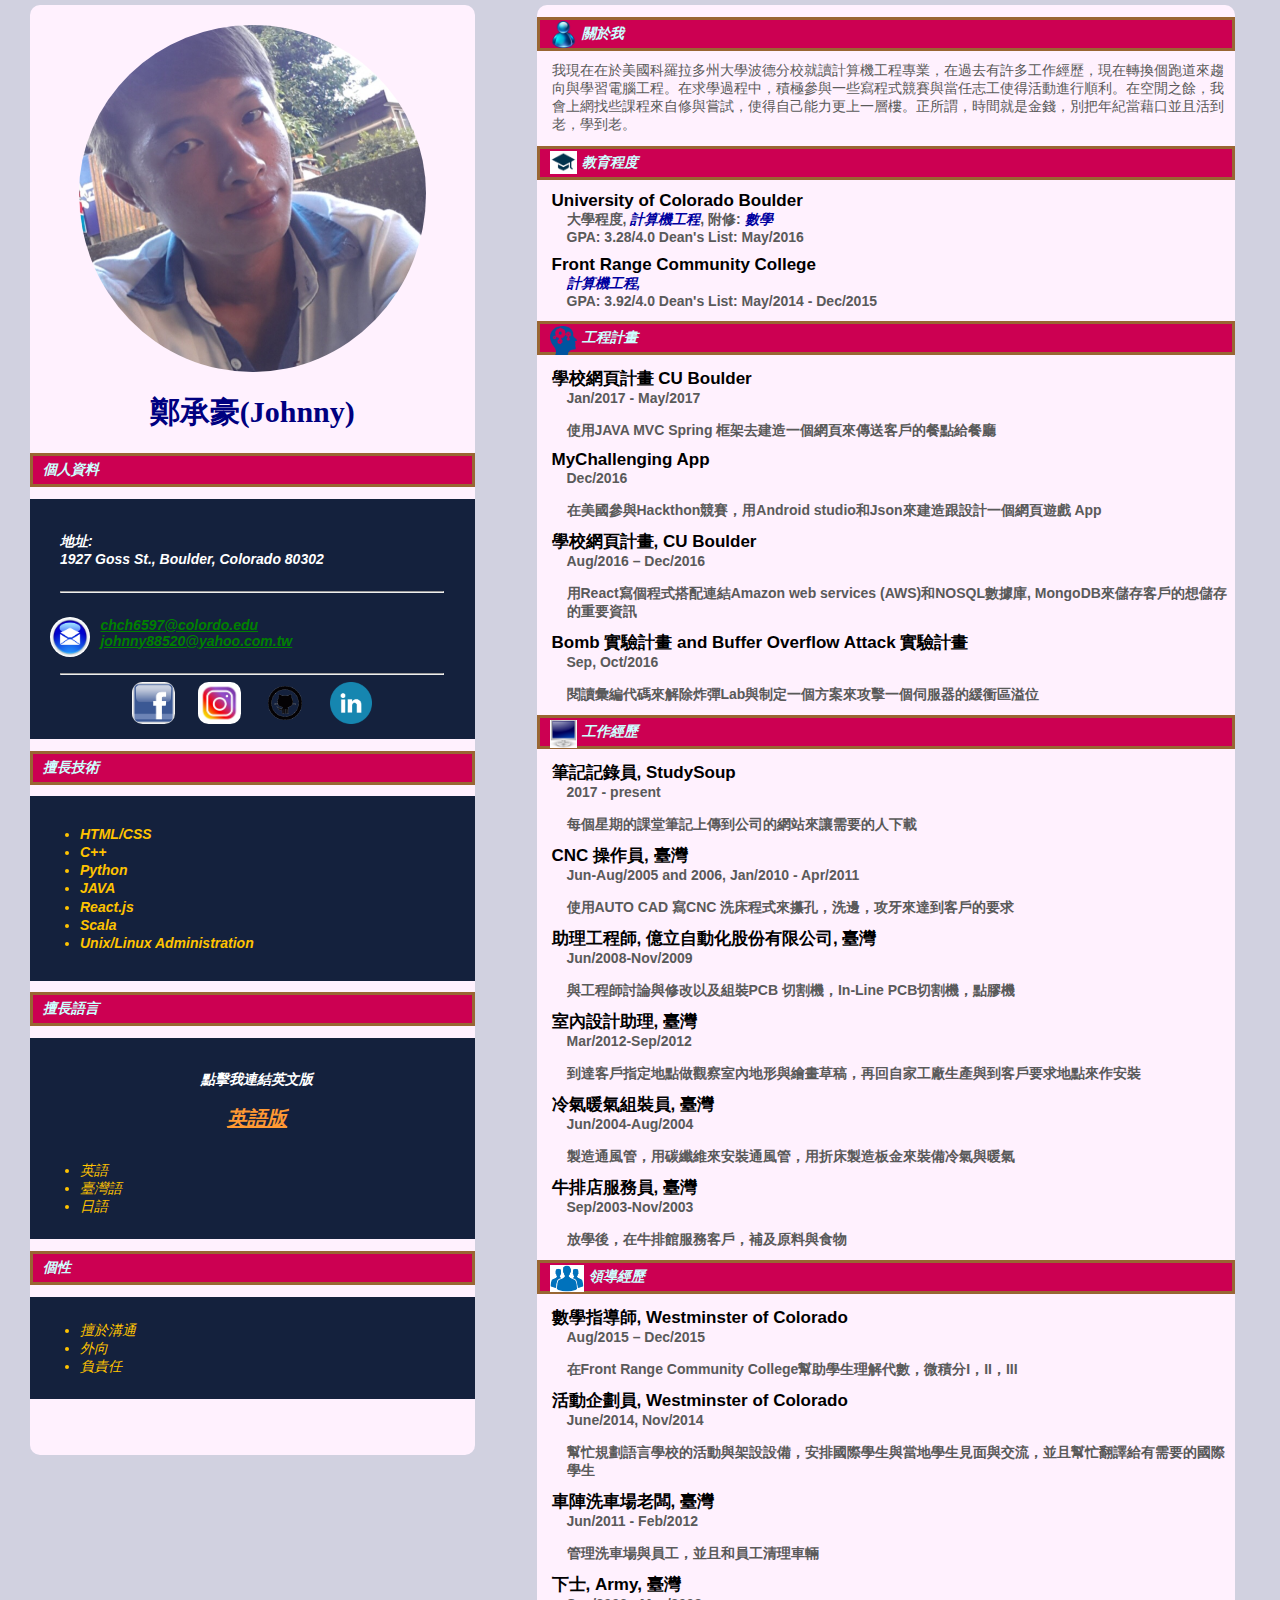
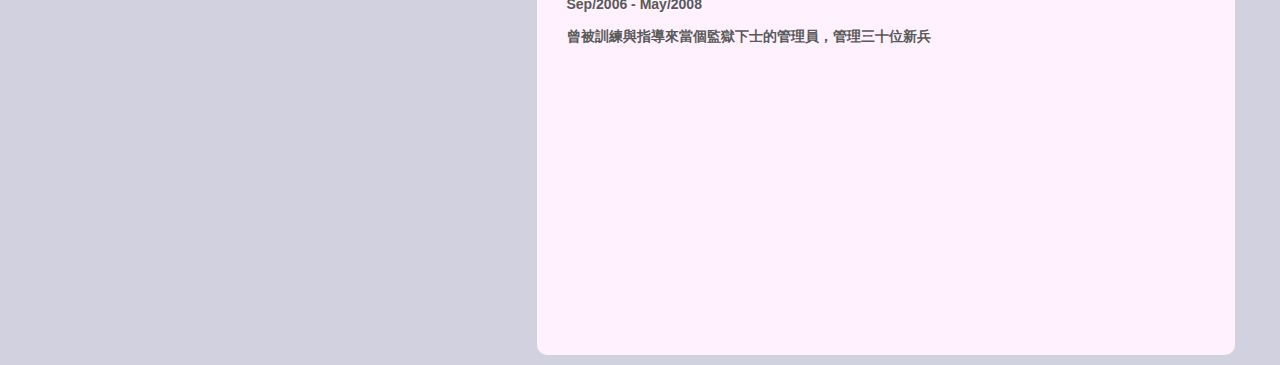
<file: indexChineseVersion.html>
<!DOCTYPE html>
<html>
  <head>
    <title>JohnnyResumeInChinese</title> 
      <link href="style.css" type="text/css" rel="stylesheet" />
      <!--Showing the image on the title bar of the browser-->
      <link rel="icon" type="image/JPG" href="./image/CHC_Pic.jpg" />
  </head>
  <body>
    <!--Left div-->
    <div class="Left_box">
        <img src=./image/Profile_pic.JPG type="text/css" rel="stylesheet" alt="That's me" title="That's me" class="Pic" >
        <h1>鄭承豪(Johnny)</h1>
        <h2>個人資料</h2>

        <div class="Information">
            <h3>地址: <br>1927 Goss St., Boulder, Colorado 80302</h3>
            <hr>
            <h3><img src=./image/Email_pic.JPG type="text/css" rel="stylesheet" class="EmailPic" align="left" hspace="10"> <u>chch6597@colordo.edu</u><br><u>johnny88520@yahoo.com.tw</u></h3>
            <hr>
          <div class="links_wrapper">
              <a href="https://www.facebook.com/zheng.q.qiang.7"><img src="./image/FB_Pic.JPG" target='_blank' alt="My Facebook" class="socialImage" /></a>

              <a href="https://www.instagram.com/chan88520/?hl=zh-tw"> <img src="./image/IG_Pic.JPG" target="_blank" alt="My Instagram" class="socialImage" /></a>

              <a href="https://github.com/johnny00520"> <img src="./image/Github_Pic.JPG" target="_blank" alt="My Github" class="socialImage" /></a>

              <a href="https://www.linkedin.com/in/chenhao-cheng-737477b4/"> <img src="./image/Linkedin_Pic.JPG" target="_blank" alt="My Linkedin" class="socialImage" /></a>

          </div>
        </div>
        <h2>擅長技術</h2>
        <div class="Information">
            <div>
                <ul>
                    <h4>
                      <li>HTML/CSS</li>
                      <li>C++</li>
                      <li>Python</li>
                      <li>JAVA</li>
                      <li>React.js</li>
                      <li>Scala</li>
                      <li>Unix/Linux Administration</li>
                    </h4>
                </ul>
            </div>
        </div>
        <div>
            <h2>擅長語言</h2>
            <div class="Information">
              <div style="text-align:center">
                <h5>點擊我連結英文版 <br><br>
                  <a href="index.html" target="_blank" text-align="center" />英語版</a>
                </h5>
              </div> 
                <ul>
                    <li>英語</li>
                    <li>臺灣語</li>
                    <li>日語</li>
                </ul>
            </div>
        </div>
        <h2>個性</h2>
        <div class="Information">
            <ul>
                <li>擅於溝通</li> 
                <li>外向</li>
                <li>負責任</li>
            </ul>
        </div>
    </div>
    <!--Closed div-->

    <!--Right div-->
    <div class="Right_box">

        <!--Aboue me tag-->
        <h2><img src="./image/About_PIC.JPG" class="About_Pic" type="text/css" rel="stylesheet" align="left" />關於我</h2>
        <p>我現在在於美國科羅拉多州大學波德分校就讀計算機工程專業，在過去有許多工作經歷，現在轉換個跑道來趨向與學習電腦工程。在求學過程中，積極參與一些寫程式競賽與當任志工使得活動進行順利。在空閒之餘，我會上網找些課程來自修與嘗試，使得自己能力更上一層樓。正所謂，時間就是金錢，別把年紀當藉口並且活到老，學到老。</p>

        <!--Education tag-->
        <h2><img src="./image/Education_Pic.JPG" class="Education_Pic" type="text/css" rel="stylesheet" align="left" />教育程度</h2>
        <h6>University of Colorado Boulder
            <p>大學程度,<em style="color: #0000a0"> 計算機工程</em>, 附修: <em style="color: #0000a0"> 數學</em>
            <br>GPA: 3.28/4.0  Dean's List: May/2016
            <br>
        <h6>Front Range Community College
            <p><em style="color: #0000a0"> 計算機工程,</em>
            <br>GPA: 3.92/4.0  Dean's List: May/2014 - Dec/2015</p>
        </h6>
            </p>
        </h6> 

        <!--Project-->
        <h2><img src="./image/Project_Pic.JPG" class="Project_Pic" type="text/css" rel="stylesheet" align="left" />工程計畫</h2>
        <h6>學校網頁計畫 CU Boulder
            <br><p>Jan/2017 - May/2017
            <br>
            <br>使用JAVA MVC Spring 框架去建造一個網頁來傳送客戶的餐點給餐廳</p>
        </h6>

        <h6>MyChallenging App
            <br><p>Dec/2016
            <br>
        <br>在美國參與Hackthon競賽，用Android studio和Json來建造跟設計一個網頁遊戲 App</p>
        </h6>

        <h6>學校網頁計畫, CU Boulder
            <br><p>Aug/2016 – Dec/2016
            <br>
            <br>用React寫個程式搭配連結Amazon web services (AWS)和NOSQL數據庫, MongoDB來儲存客戶的想儲存的重要資訊</p>
        </h6>

        <h6>Bomb 實驗計畫 and Buffer Overflow Attack 實驗計畫
            <br><p>Sep, Oct/2016
            <br>
            <br>閱讀彙編代碼來解除炸彈Lab與制定一個方案來攻擊一個伺服器的緩衝區溢位</p>
        </h6>

        <!--Experience-->
        <h2><img src="./image/Work_Experience.JPG" class="Experience_Pic" type="text/css" rel="stylesheet" align="left" />工作經歷</h2>
        <h6>筆記記錄員, StudySoup
            <br><p>2017 - present
            <br>
            <br>每個星期的課堂筆記上傳到公司的網站來讓需要的人下載</p>
        </h6>

        <h6>CNC 操作員, 臺灣
            <br><p>Jun-Aug/2005 and 2006, Jan/2010 - Apr/2011
            <br>
            <br>使用AUTO CAD 寫CNC 洗床程式來攥孔，洗邊，攻牙來達到客戶的要求
            </p>
        </h6>

        <h6>助理工程師, 億立自動化股份有限公司, 臺灣
            <br><p>Jun/2008-Nov/2009
            <br>
            <br>與工程師討論與修改以及組裝PCB 切割機，In-Line PCB切割機，點膠機
            </p>
        </h6>

        <h6>室內設計助理, 臺灣
            <br><p>Mar/2012-Sep/2012
            <br>
            <br>到達客戶指定地點做觀察室內地形與繪畫草稿，再回自家工廠生產與到客戶要求地點來作安裝
            </p>
        </h6>

        <h6>冷氣暖氣組裝員, 臺灣
            <br><p>Jun/2004-Aug/2004
            <br>
            <br>製造通風管，用碳纖維來安裝通風管，用折床製造板金來裝備冷氣與暖氣            </p>
        </h6>

        <h6>牛排店服務員, 臺灣
            <br><p>Sep/2003-Nov/2003
            <br>
            <br>放學後，在牛排館服務客戶，補及原料與食物</p>
        </h6>

        <!--Leadership-->
        <h2><img src="./image/Leadership_Pic.JPG" class="Leadership_Pic" type="text/css" rel="stylesheet" align="left" />領導經歷</h2>
        <h6>數學指導師, Westminster of Colorado
            <br><p>Aug/2015 – Dec/2015
            <br>
            <br>在Front Range Community College幫助學生理解代數，微積分I，II，III</p>

        <h6>活動企劃員, Westminster of Colorado
            <br><p>June/2014, Nov/2014
            <br>
            <br>幫忙規劃語言學校的活動與架設設備，安排國際學生與當地學生見面與交流，並且幫忙翻譯給有需要的國際學生
            </p>

        <h6>車陣洗車場老闆, 臺灣
            <br><p>Jun/2011 - Feb/2012
            <br>
            <br>管理洗車場與員工，並且和員工清理車輛
            </p>
        
        <h6>下士, Army, 臺灣
            <br><p>Sep/2006 - May/2008
            <br>
            <br>曾被訓練與指導來當個監獄下士的管理員，管理三十位新兵
            </p>
                    </h6>
                </h6>
            </h6>
        </h6>

    </div>
    <!--Closed outer most div-->

  </body>
</html>
</file>
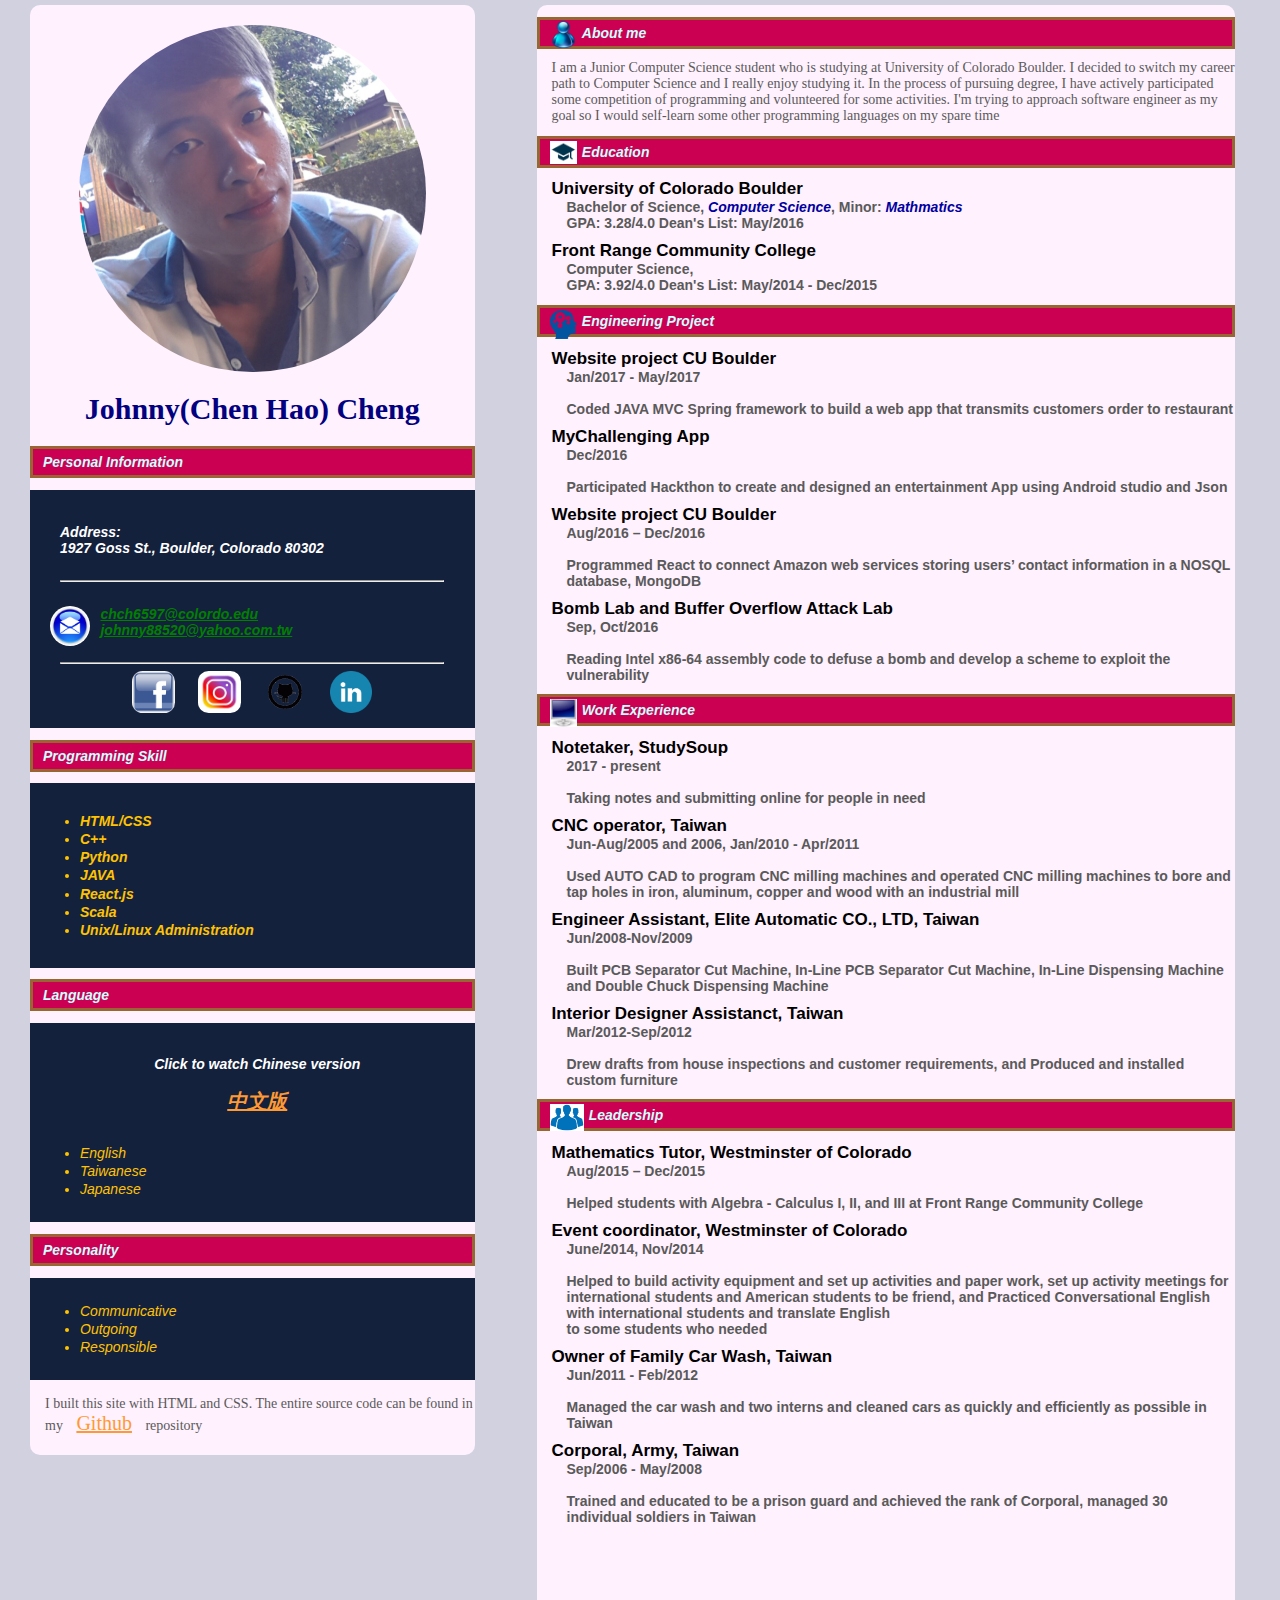
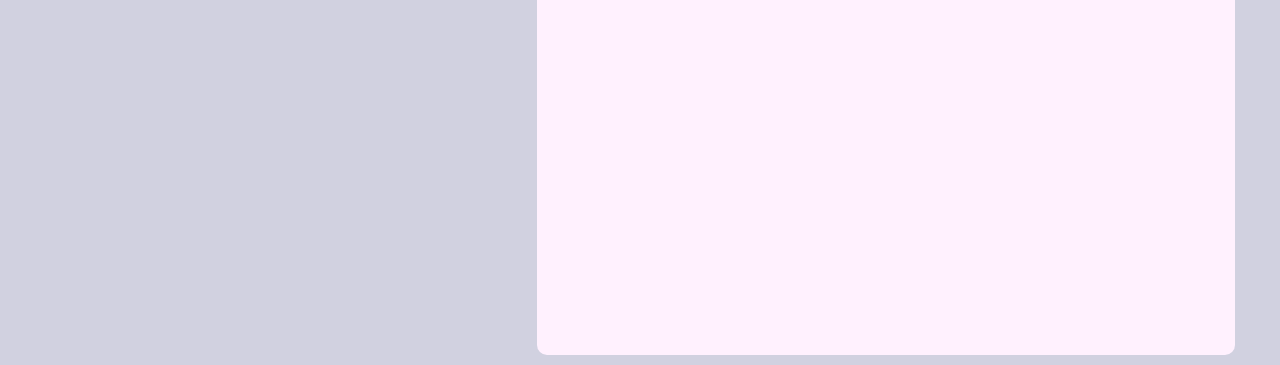
<file: indexEng.html>
<!DOCTYPE html>
<html>
  <head>
    <title>JohnnyResume</title> 
      <link href="style.css" type="text/css" rel="stylesheet" />
      <!--Showing the image on the title bar of the browser-->
      <link rel="icon" type="image/JPG" href="./image/CHC_Pic.jpg" />

      <!-- mobile version -->
      <!-- <link rel="stylesheet" href="screen.css" media="screen"/> -->
      <!-- <link rel="stylesheet" href="handheld.css" media="handheld"/> -->
      <meta name="viewport" content="width=device-width, initial-scale=1">

  </head>
  <body>
    <!--Left div-->
    <div class="Left_box">
        <img src=./image/Profile_pic.JPG type="text/css" rel="stylesheet" alt="That's me" title="That's me" class="Pic" >
        <h1>Johnny(Chen Hao) Cheng</h1>
        <h2>Personal Information</h2>

        <div class="Information">
            <h3>Address: <br>1927 Goss St., Boulder, Colorado 80302</h3>
            <hr>
            <h3><img src=./image/Email_pic.JPG type="text/css" rel="stylesheet" class="EmailPic" align="left" hspace="10"> <u>chch6597@colordo.edu</u><br><u>johnny88520@yahoo.com.tw</u></h3>
            <hr>
          <div class="links_wrapper">
              <a href="https://www.facebook.com/zheng.q.qiang.7"><img src="./image/FB_Pic.JPG" target='_blank' alt="My Facebook" class="socialImage" /></a>

              <a href="https://www.instagram.com/chan88520/?hl=zh-tw"> <img src="./image/IG_Pic.JPG" target="_blank" alt="My Instagram" class="socialImage" /></a>

              <a href="https://github.com/johnny00520"> <img src="./image/Github_Pic.JPG" target="_blank" alt="My Github" class="socialImage" /></a>

              <a href="https://www.linkedin.com/in/chenhao-cheng-737477b4/"> <img src="./image/Linkedin_Pic.JPG" target="_blank" alt="My Linkedin" class="socialImage" /></a>

          </div>
        </div>
        <h2>Programming Skill</h2>
        <div class="Information">
            <div>
                <ul>
                    <h4>
                      <li>HTML/CSS</li>
                      <li>C++</li>
                      <li>Python</li>
                      <li>JAVA</li>
                      <li>React.js</li>
                      <li>Scala</li>
                      <li>Unix/Linux Administration</li>
                    </h4>
                </ul>
            </div>
        </div>
        <div>
            <h2>Language</h2>
            <div class="Information">
              <div style="text-align:center">
                <h5>Click to watch Chinese version <br><br>
                  <a href="indexChinese.html" target="_blank" text-align="center" />中文版</a>
                </h5>
              </div> 
                <ul>
                    <li>English</li>
                    <li>Taiwanese</li>
                    <li>Japanese</li>
                </ul>
            </div>
        </div>
        <h2>Personality</h2>
        <div class="Information">
            <ul>
                <li>Communicative</li> 
                <li>Outgoing</li>
                <li>Responsible</li>
            </ul>
        </div>
        <br>
        <p>I built this site with HTML and CSS. The entire source code can be found in my <a href="https://github.com/johnny00520" target="_blank" style="color": black >Github</a> repository </p>
    </div>
    <!--Closed div-->

    <!--Right div-->
    <div class="Right_box">

        <!--Aboue me tag-->
        <h2><img src="./image/About_PIC.JPG" class="About_Pic" type="text/css" rel="stylesheet" align="left" />About me</h2>
        <p>I am a Junior Computer Science student who is studying at University of Colorado Boulder. I decided to switch my career path to Computer Science and I really enjoy studying it. In the process of pursuing degree, I have actively participated some competition of programming and volunteered for some activities. I'm trying to approach software engineer as my goal so I would self-learn some other programming languages on my spare time</p>

        <!--Education tag-->
        <h2><img src="./image/Education_Pic.JPG" class="Education_Pic" type="text/css" rel="stylesheet" align="left" />Education</h2>
        <h6>University of Colorado Boulder
            <p>Bachelor of Science,<em style="color: #0000a0"> Computer Science</em>, Minor: <em style="color: #0000a0"> Mathmatics</em>
            <br>GPA: 3.28/4.0  Dean's List: May/2016
            <br>
        <h6>Front Range Community College
            <p>Computer Science,
            <br>GPA: 3.92/4.0  Dean's List: May/2014 - Dec/2015</p>
        </h6>
            </p>
        </h6> 

        <!--Project-->
        <h2><img src="./image/Project_Pic.JPG" class="Project_Pic" type="text/css" rel="stylesheet" align="left" />Engineering Project</h2>
        <h6>Website project CU Boulder
            <br><p>Jan/2017 - May/2017
            <br>
            <br>Coded JAVA MVC Spring framework to build a web app that transmits customers order to restaurant</p>
        </h6>

        <h6>MyChallenging App
            <br><p>Dec/2016
            <br>
            <br>Participated Hackthon to create and designed an entertainment App using Android studio and Json</p>
        </h6>

        <h6>Website project CU Boulder
            <br><p>Aug/2016 – Dec/2016
            <br>
            <br>Programmed React to connect Amazon web services storing users’ contact information in a NOSQL database, MongoDB</p>
        </h6>

        <h6>Bomb Lab and Buffer Overflow Attack Lab
            <br><p>Sep, Oct/2016
            <br>
            <br>Reading Intel x86-64 assembly code to defuse a bomb and develop a scheme to exploit the vulnerability</p>
        </h6>

        <!--Experience-->
        <h2><img src="./image/Work_Experience.JPG" class="Experience_Pic" type="text/css" rel="stylesheet" align="left" />Work Experience</h2>
        <h6>Notetaker, StudySoup
            <br><p>2017 - present
            <br>
            <br>Taking notes and submitting online for people in need</p>
        </h6>

        <h6>CNC operator, Taiwan
            <br><p>Jun-Aug/2005 and 2006, Jan/2010 - Apr/2011
            <br>
            <br>Used AUTO CAD to program CNC milling machines and operated CNC milling machines to bore and tap holes in iron, aluminum, copper and wood with an industrial mill</p>
        </h6>

        <h6>Engineer Assistant, Elite Automatic CO., LTD, Taiwan
            <br><p>Jun/2008-Nov/2009
            <br>
            <br>Built PCB Separator Cut Machine, In-Line PCB Separator Cut Machine, In-Line Dispensing Machine and Double Chuck
Dispensing Machine</p>
        </h6>

        <h6>Interior Designer Assistanct, Taiwan
            <br><p>Mar/2012-Sep/2012
            <br>
            <br>Drew drafts from house inspections and customer requirements, and Produced and installed custom furniture</p>
        </h6>


        <!--Leadership-->
        <h2><img src="./image/Leadership_Pic.JPG" class="Leadership_Pic" type="text/css" rel="stylesheet" align="left" />Leadership</h2>
        <h6>Mathematics Tutor, Westminster of Colorado
            <br><p>Aug/2015 – Dec/2015
            <br>
            <br>Helped students with Algebra - Calculus I, II, and III at Front Range Community College</p>

        <h6>Event coordinator, Westminster of Colorado
            <br><p>June/2014, Nov/2014
            <br>
            <br>Helped to build activity equipment and set up activities and paper work, set up activity meetings for international students and American students to be friend, and Practiced Conversational English with international students and translate English
            <br>to some students who needed</p>

        <h6>Owner of Family Car Wash, Taiwan
            <br><p>Jun/2011 - Feb/2012
            <br>
            <br>Managed the car wash and two interns and cleaned cars as quickly and efficiently as possible in Taiwan</p>
        
        <h6>Corporal, Army, Taiwan
            <br><p>Sep/2006 - May/2008
            <br>
            <br>Trained and educated to be a prison guard and achieved the rank of Corporal, managed 30 individual soldiers in Taiwan</p>
                    </h6>
                </h6>
            </h6>
        </h6>

    </div>
    <!--Closed outer most div-->

  </body>
</html>
</file>
<file: style.css>
body {
  margin: 0;
  padding: 5px;
  background-color: rgb(209, 209, 224);
}

* {
  bouder: solid;
  font-size: 14px;
  color: green;
}
li b {
    color: rgb(41, 128, 185);
    color: hex(#2980B9);
}

img.Pic {
  width: 78%;
  height: auto;
  border-radius: 50%;
  margin-top: 10px;
  padding-top: 10px;
  /*
  border: 5px solid #cc0052;
  border-padding: 10px 0 0 0;
  */
  color: rsl(180, 100%, 90%);
  /*center the picture*/
  display: block;
  margin-left: auto;
  margin-right: auto;
}

img.EmailPic {
  width: 10%;
  height: auto;
  z-index: 2;
  border-radius: 50%;
  border: bold;
  margin-left: -10px;
}

img.socialImage {
  width: 10%;
  height: auto;
  border-radius: 25%;
  /*display: block and center all images*/
  display: inline-block;
  /*For people using before IE9*/
  border: 0;
  z-index: 1;
}

img.About_Pic {
  width: 4%;
  height: auto;
  margin-right: 5px;
  margin-top: -4px;
}

img.Education_Pic {
  width: 4%;
  height: auto;
  margin-right: 5px;
  margin-top: -3px;
}

img.Project_Pic {
  width: 4%;
  height: auto;
  margin-right: 5px;
  margin-top: -3px;
}

img.Experience_Pic {
  width: 4%;
  height: auto;
  margin-right: 5px;
  margin-top: -3px;
}

img.Leadership_Pic {
  width: 5%;
  height: auto;
  margin-right: 5px;
  margin-top: -3px;
}

.Left_box {
  position: relative;
  margin-bottom: 10px;
  background: rgb(255, 241, 254);
  width: 35%;
  height: 1450px;
  float: left;
  margin-left: 25px;
  border-radius: 10px;
  z-index: -1;
  /*center the picture*/
  min-width: 0;
}

.Right_box {
  /*position: relative;*/
  margin-bottom: 10px;
  width: 55%;
  height: 1950px;
  /*Left and Right box attach tight together*/
  /*overflow: hidden;*/
  float: right;
  border-radius: 10px;
  margin-right: 40px;
  background: rgb(255, 241, 254);
}

#header {
  margin-top: -20px;
}

/*Center all socialImages*/
.links_wrapper {
  margin: auto;
  text-align: center;
}

.Information {
  background-color: #14213D;
  color: #FFF;
  border: 20px;
  padding: 10px;
}

a {
  color: #ff9933;
  padding: 10px 10px;
  font-size: 20px;
  border-radius: 4px;
}

.centerPer {
  text-align: center;
  color: #FFF;
  font-style: italic;
}

li {
  font-family: Arial, sans-serif;
  line-height: 1.3em;
  font-style: italic;
  color: rgb(255, 195, 0);
}

h1 {
  color: rgb(0, 0, 128);
  text-align: center;
  font-family: Times new roman, sans-serif;
  font-size: 30px;
  /*border-style: solid;
  border-width: 0 0 1px 0;
  border-radius: 10px;*/
}

hr {
  width: 90%;
}

h2 {
  font-family: 'Abel', sans-serif;
  color: rgb(204, 255, 255);
  color: rsl(180, 100%, 90%);
  background-color: #cc0052;
  padding: 5px 0 5px 10px;
  font-style: italic;
  border-style: solid;
  border-color: rgb(153, 102, 51); 
}

h3 {
  color: #FFF;
  padding-left: 20px;
  font-style: italic;
  font-weight: bold;i
  display: inline;
  padding: 10px 0 10px 20px;
  border-radius: 0;
  font-family: Arial, sans-serif;
}

h4 {
  color: rgb(255, 255, 255);
  font-style: italic;
  font-family: 'Abel', sans-serif;
}

h5 {
  padding: 0 0 5px 10px;
  color: rgb(255, 255, 255);
  font-style: italic;
  font-family: 'Abel', sans-serif; 
}

h6 {
  color: #000;
  margin: 0 0 10px 15px;
  font-size: 17px;
  font-family: Arial, Times new Roman, serif;
  border-top: 5px;
}

p {
  color: rgb(90, 90, 90);
  margin: 0 0 10px 15px;
  font-size: 14px;
}

// mobile version set up for CSS
@viewport{
  zoom: 1.0;
  width: extend-to-zoom;
}
@-ms-viewport{
  width: extend-to-zoom;
  zoom: 1.0;
}
</file>
